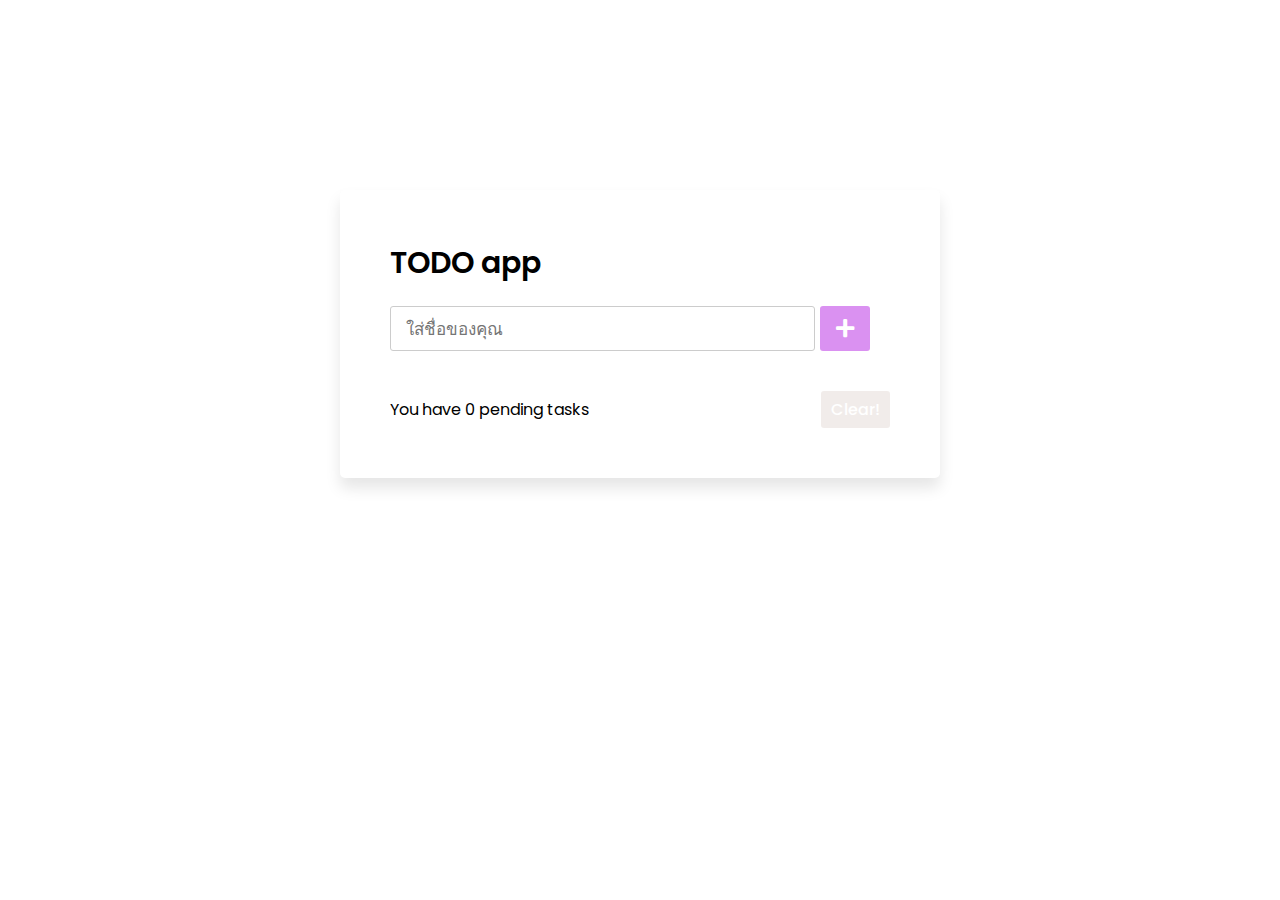
<file: todojs/index.html>
<!DOCTYPE html>
<!-- Coding By CodingNepal - youtube.com/codingnepal -->
<html lang="en">
<head>
    <meta charset="UTF-8">
    <meta name="viewport" content="width=device-width, initial-scale=1.0">
    <title>Todo App JavaScript | CodingNepal</title>
    <link rel="stylesheet" href="style.css">
    <link rel="stylesheet" href="https://cdnjs.cloudflare.com/ajax/libs/font-awesome/5.15.3/css/all.min.css"/>
</head>
<body>
  <div class="wrapper">
    <header>TODO app</header>
    <div class="inputField">
      <input type="text" placeholder="ใส่ชื่อของคุณ">
      <button><i class="fas fa-plus"></i></button>
    </div>
    <ul class="todoList">
      <!-- data are comes from local storage -->
    </ul>
    <div class="footer">
      <span>You have <span class="pendingTasks"></span> pending tasks</span>
      <button>Clear!</button>
    </div>
  </div>

  <script src="script.js"></script>

</body>
</html>
</file>
<file: todojs/style.css>
@import url('https://fonts.googleapis.com/css2?family=Poppins:wght@200;300;400;500;600;700&display=swap');
*{
  margin: 0;
  padding: 0;
  box-sizing: border-box;
  font-family: 'Poppins', sans-serif;
}
::selection{
  color: rgb(255, 255, 255);
  background: rgb(232, 203, 73);
}
body{
  width: 100%;
  height: 100vh;
  overflow: hidden; 
  padding: 10px;
  background-image:url('https://wallpaperaccess.com/full/1190067.jpg');
}
.wrapper{
  background: #fff;
  max-width: 600px;
  width: 100%;
  margin: 180px auto;
  padding: 50px;
  border-radius: 5px;
  box-shadow: 0px 10px 15px rgba(0,0,0,0.1);
}
.wrapper header{
  font-size: 30px;
  font-weight: 600;
}
.wrapper .inputField{
  margin: 20px 0;
  width: 100%;
  display: flex;
  height: 45px;
}
.inputField input{
  width: 85%;
  height: 100%;
  outline: none;
  border-radius: 3px;
  border: 1px solid #ccc;
  font-size: 17px;
  padding-left: 15px;
  transition: all 0.3s ease;
}
.inputField input:focus{
  border-color: #c849e8;
}
.inputField button{
  width: 50px;
  height: 100%;
  border: none;
  color: #fff;
  margin-left: 5px;
  font-size: 21px;
  outline: none;
  background: #c349e8;
  cursor: pointer;
  border-radius: 3px;
  opacity: 0.6;
  pointer-events: none;
  transition: all 0.3s ease;
}
.inputField button:hover,
.footer button:hover{
  background: #7a4de4;
}
.inputField button.active{
  opacity: 1;
  pointer-events: auto;
}
.wrapper .todoList{
  max-height: 250px;
  overflow-y: auto;
}
.todoList li{
  position: relative;
  list-style: none;
  margin-bottom: 8px;
  background: #f2f2f2;
  border-radius: 3px;
  padding: 10px 15px;
  cursor: default;
  overflow: hidden;
  word-wrap: break-word;
}
.todoList li .icon{
  position: absolute;
  right: -45px;
  top: 50%;
  transform: translateY(-50%);
  background: #3c86e7;
  width: 45px;
  text-align: center;
  color: #fff;
  padding: 10px 15px;
  border-radius: 0 3px 3px 0;
  cursor: pointer;
  transition: all 0.2s ease;
}
.todoList li:hover .icon{
  right: 0px;
}
.wrapper .footer{
  display: flex;
  width: 100%;
  margin-top: 20px;
  align-items: center;
  justify-content: space-between;
}
.footer button{
  padding: 6px 10px;
  border-radius: 3px;
  border: none;
  outline: none;
  color: #fff;
  font-weight: 450;
  font-size: 16px;
  margin-left: 4px;
  background: #e9e1dd;
  cursor: pointer;
  user-select: none;
  opacity: 0.6;
  pointer-events: none;
  transition: all 0.3s ease;
}
.footer button.active{
  opacity: 1;
  pointer-events: auto;
}
</file>
